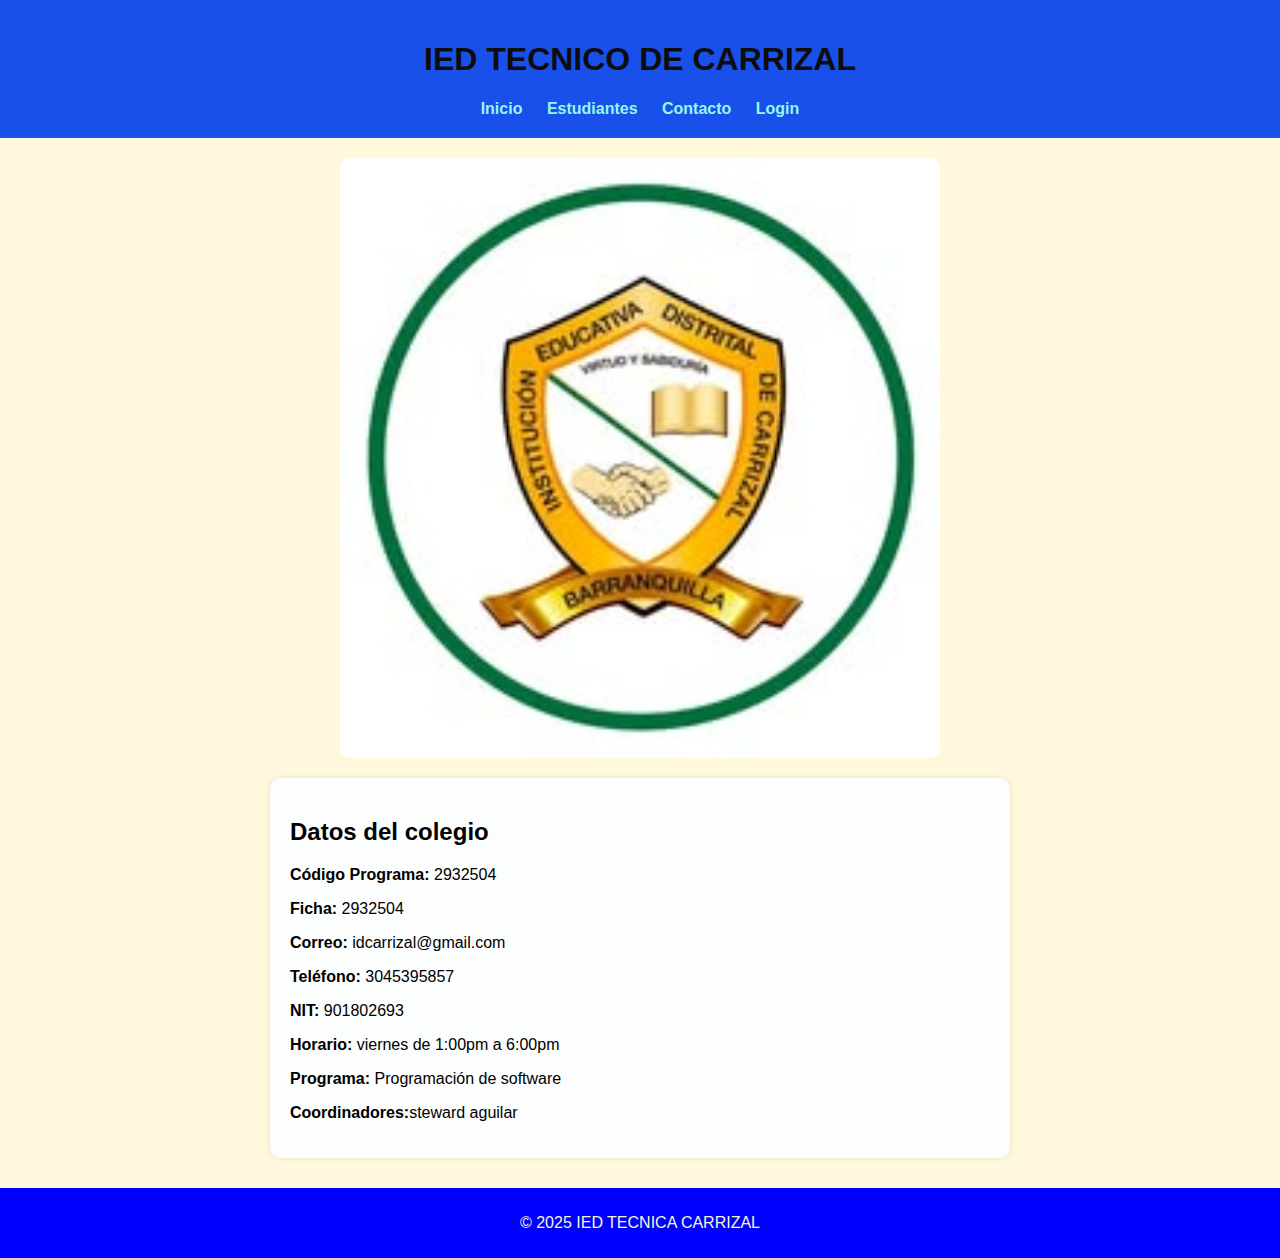
<file: index.html>
<!DOCTYPE html>
<html lang="es">
<head>
    <meta charset="UTF-8">
    <title>IED TECNICO DE CARRIZAL</title>
    <link rel="stylesheet" href="estilos/estilos_index.css">
</head>
<body>

    <header class="encabezado-principal"></header>
    <script src="js/header.js"></script>
    
    <section class="carrusel">
    <img src="img/carrusel1.jpg" alt="Imagen 1">
    <img src="img/carrusel2.jpg" alt="Imagen 2">
    <img src="img/carrusel3.jpg" alt="Imagen 3">
</section>

<section class="info">
    <h2>Datos del colegio</h2>
    <p><strong>Código Programa:</strong> 2932504</p>
    <p><strong>Ficha:</strong> 2932504</p>
    <p><strong>Correo:</strong> idcarrizal@gmail.com</p>
    <p><strong>Teléfono:</strong> 3045395857</p>
    <p><strong>NIT:</strong> 901802693</p>
    <p><strong>Horario:</strong> viernes de 1:00pm a 6:00pm</p>
    <p><strong>Programa:</strong> Programación de software</p>
    <p><strong>Coordinadores:</strong>steward aguilar</p>
</section>

<footer>
    <p>&copy; 2025 IED TECNICA CARRIZAL</p>
</footer>

<script src="js/carrusel.js"></script>
</body>
</html>
</file>
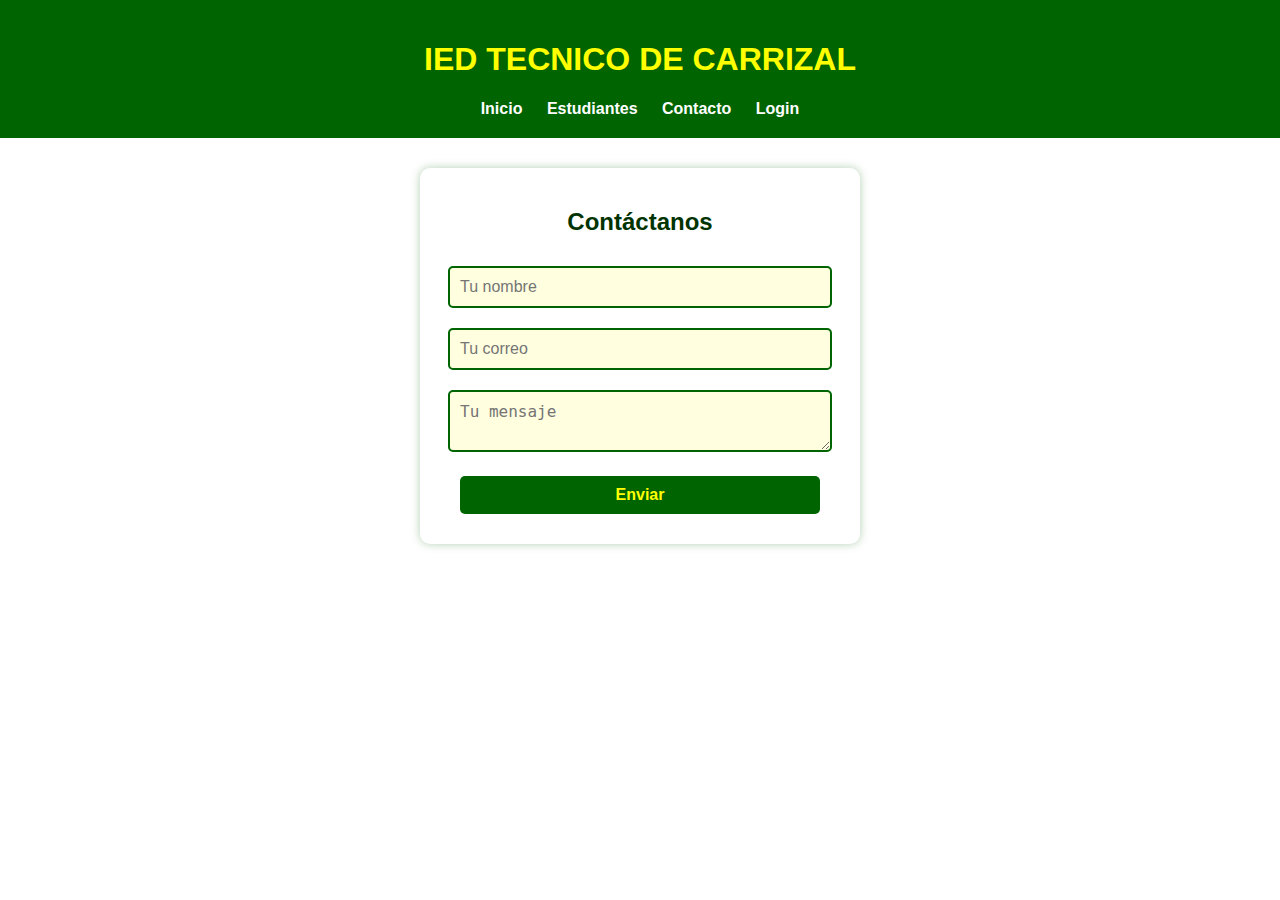
<file: vistas/contacto.html>
<!DOCTYPE html>
<html lang="es">
<head>
    <meta charset="UTF-8">
    <title>Contacto</title>
    <link rel="stylesheet" href="../estilos/estilo_contacto.css">
</head>
<body>

    <header class="encabezado-principal"></header>
    <script src="../js/header.js"></script> 


    <form>
        <h2>Contáctanos</h2>
        <input type="text" placeholder="Tu nombre" required>
        <input type="email" placeholder="Tu correo" required>
        <textarea placeholder="Tu mensaje" required></textarea>
        <button type="submit">Enviar</button>
    </form>

</body>
</html>
</file>
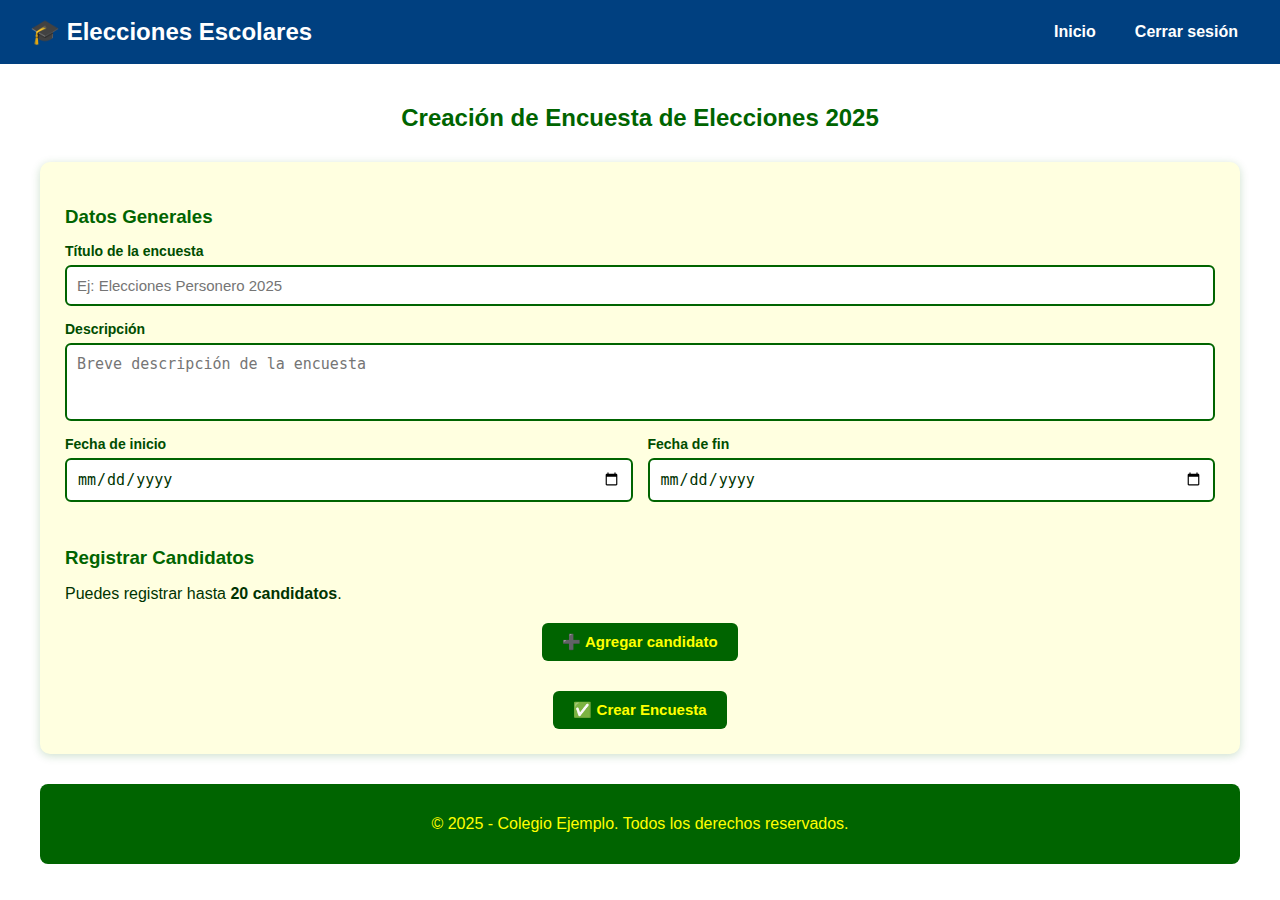
<file: vistas/crear_encuestas_elecciones.html>
<!DOCTYPE html>
<html lang="es">
<head>
  <meta charset="UTF-8">
  <title>Crear Encuesta de Elecciones</title>
  <link rel="stylesheet" href="../estilos/estilos _crear_encuestas_elecciones.css">
  <script src="../js/header_sesion.js"></script>
</head>
<body>
  <div class="contenedor">

   
    <header class="encabezado-principal"></header>

    <main>
      <h2>Creación de Encuesta de Elecciones 2025</h2>

      
      <form id="formEncuesta" enctype="multipart/form-data">
        <section class="datos-encuesta">
          <h3>Datos Generales</h3>
          <div class="form-group">
            <label for="titulo">Título de la encuesta</label>
            <input type="text" id="titulo" name="titulo" placeholder="Ej: Elecciones Personero 2025" required>
          </div>

          <div class="form-group">
            <label for="descripcion">Descripción</label>
            <textarea id="descripcion" name="descripcion" rows="3" placeholder="Breve descripción de la encuesta" required></textarea>
          </div>

          <div class="form-grid">
            <div class="form-group">
              <label for="fecha_inicio">Fecha de inicio</label>
              <input type="date" id="fecha_inicio" name="fecha_inicio" required>
            </div>

            <div class="form-group">
              <label for="fecha_fin">Fecha de fin</label>
              <input type="date" id="fecha_fin" name="fecha_fin" required>
            </div>
          </div>
        </section>

        
        <section class="candidatos">
          <h3>Registrar Candidatos</h3>
          <p>Puedes registrar hasta <strong>20 candidatos</strong>.</p>

          <div id="candidatosContainer"></div>

          <div style="text-align:center; margin-top:20px;">
            <button type="button" id="btnAgregar">➕ Agregar candidato</button>
          </div>
        </section>

        <div style="text-align:center; margin-top:30px;">
          <button type="submit">✅ Crear Encuesta</button>
        </div>
      </form>
    </main>

    <footer>
      <p>&copy; 2025 - Colegio Ejemplo. Todos los derechos reservados.</p>
    </footer>
  </div>

  <script>
    document.addEventListener("DOMContentLoaded", () => {
      const container = document.getElementById("candidatosContainer");
      const btnAgregar = document.getElementById("btnAgregar");
      let contador = 0;
      const maxCandidatos = 20;

      btnAgregar.addEventListener("click", () => {
        if (contador >= maxCandidatos) {
          alert("Solo puedes registrar hasta 20 candidatos.");
          return;
        }

        contador++;

        const candidatoDiv = document.createElement("div");
        candidatoDiv.classList.add("candidato");

        candidatoDiv.innerHTML =
          '<div class="candidato-header">' +
            '<h4>Candidato ' + contador + '</h4>' +
            '<button type="button" class="btnEliminar" title="Eliminar candidato">❌</button>' +
          '</div>' +
          '<div class="form-grid">' +
            '<div class="form-group">' +
              '<label for="doc_' + contador + '">Documento</label>' +
              '<input type="text" id="doc_' + contador + '" name="doc_' + contador + '" required>' +
            '</div>' +
            '<div class="form-group">' +
              '<label for="nombre_' + contador + '">Nombre completo</label>' +
              '<input type="text" id="nombre_' + contador + '" name="nombre_' + contador + '" required>' +
            '</div>' +
            '<div class="form-group">' +
              '<label for="grado_' + contador + '">Grado</label>' +
              '<input type="text" id="grado_' + contador + '" name="grado_' + contador + '" required>' +
            '</div>' +
            '<div class="form-group">' +
              '<label for="grupo_' + contador + '">Grupo</label>' +
              '<input type="text" id="grupo_' + contador + '" name="grupo_' + contador + '" required>' +
            '</div>' +
            '<div class="form-group">' +
              '<label for="foto_' + contador + '">Foto</label>' +
              '<input type="file" id="foto_' + contador + '" name="foto_' + contador + '" accept="image/*" required>' +
            '</div>' +
          '</div>';

        
        candidatoDiv.querySelector(".btnEliminar").addEventListener("click", () => {
          candidatoDiv.remove();
          contador--;
        });

        container.appendChild(candidatoDiv);
      });
    });
  </script>
</body>
</html>
</file>
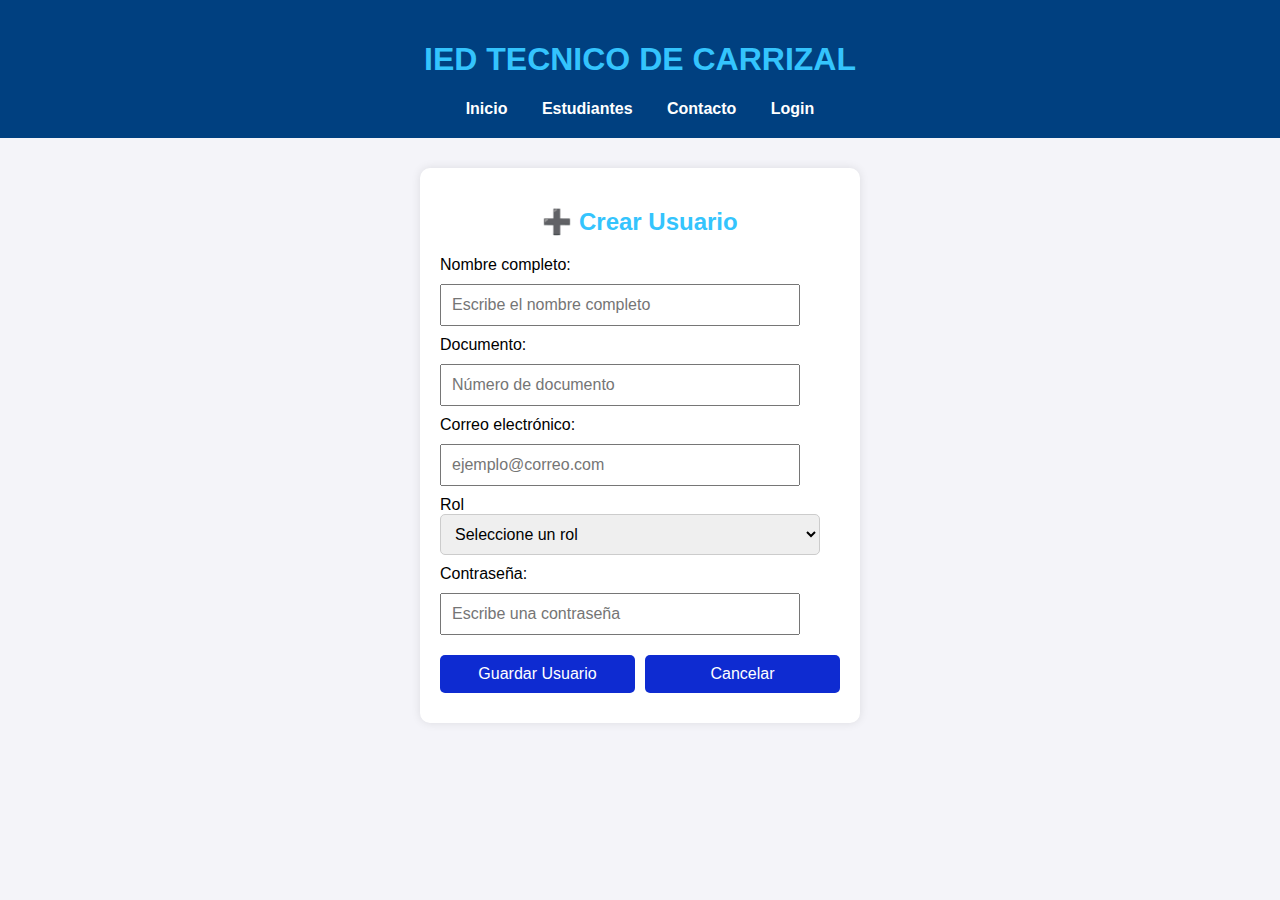
<file: vistas/Crear_usuario.html>
<meta charset="UTF-8">
    <title>Crear Usuario</title>
    <link rel="stylesheet" href="../estilos/estilos_crear_usuario.css">
</head>
<body>

    <!-- Encabezado -->
    <header class="encabezado-principal"></header>
    <script src="../js/header.js"></script>

    <!-- Formulario Crear Usuario -->
    <form class="formulario-usuario">
        <h2>➕ Crear Usuario</h2>

        <label for="nombre">Nombre completo:</label>
        <input type="text" id="nombre" name="nombre" placeholder="Escribe el nombre completo" required>

        <label for="documento">Documento:</label>
        <input type="text" id="documento" name="documento" placeholder="Número de documento" required>

        <label for="correo">Correo electrónico:</label>
        <input type="email" id="correo" name="correo" placeholder="ejemplo@correo.com" required>

        <div class="form-group">
                    <label for="Rol">Rol</label>
                    <select id="Rol" name="Rol" required>
                        <option value="">Seleccione un rol</option>
                        <option value=""> Administrador</option>
                        <option value="">Docente</option>
                        <option value="">Estudiante</option>
                    </select>
                </div>

        <label for="contrasena">Contraseña:</label>
        <input type="password" id="contrasena" name="contrasena" placeholder="Escribe una contraseña" required>

        <div class="botones">
            <button type="submit" class="btn-guardar">Guardar Usuario</button>
            <button type="reset" class="btn-cancelar">Cancelar</button>
        </div>
    </form>

</body>
</html>
</file>
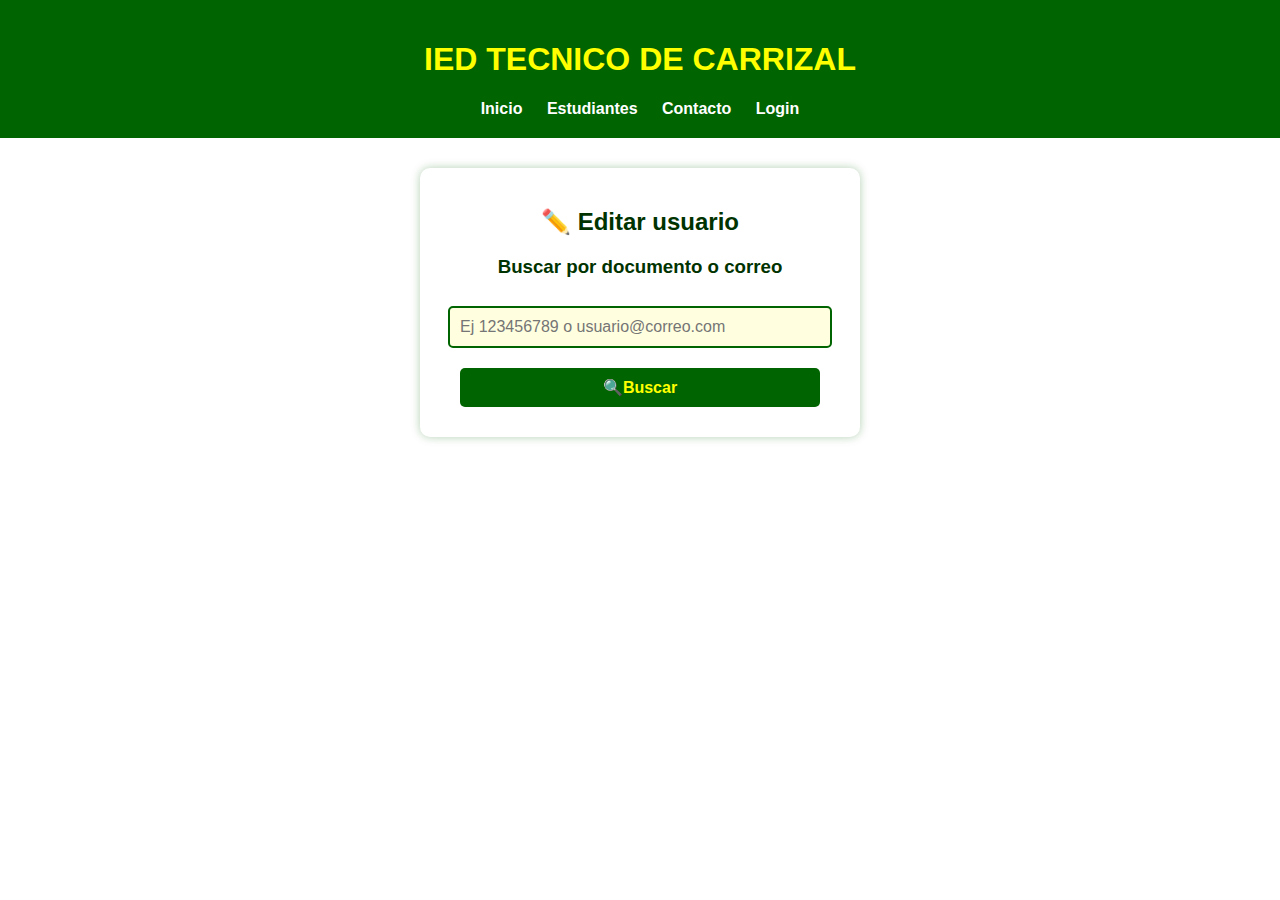
<file: vistas/editar_usuario.html>
<!DOCTYPE html>
<html lang="es">
<head>
    <meta charset="UTF-8">
    <title> ✏️ Editar usuario</title>
    <link rel="stylesheet" href="../estilos/estilo_contacto.css">
</head>
<body>

    <header class="encabezado-principal"></header>
    <script src="../js/header.js"></script> 


    <form>
        <h2>✏️ Editar usuario</h2>
        <h3> Buscar por documento o correo</h3>
        <input type="email" placeholder="Ej 123456789 o usuario@correo.com" required>
        <button type="submit">🔍Buscar</button>
    </form>

</body>
</html>
</file>
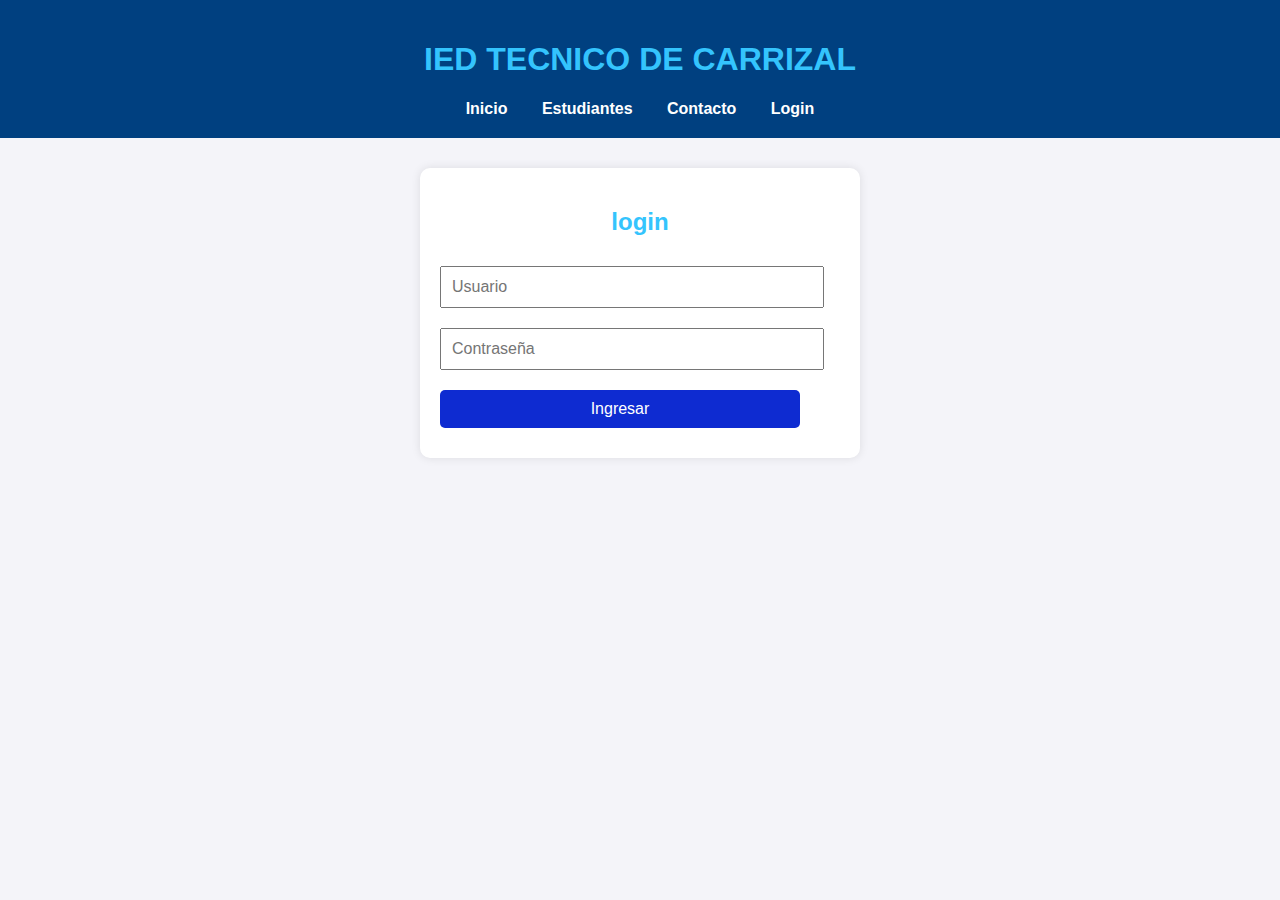
<file: vistas/login.html>
<!DOCTYPE html>
<html lang="es">

<head>
    <meta charset="UTF-8">
    <title>Login</title>
    <link rel="stylesheet" href="../estilos/estilos_login.css">
</head>

<body>

    <header class="encabezado-principal"></header>
    <script src="../js/header.js"></script>


    <form id="loginForm">
        <h2>login</h2>
        <input type="text" id="usuario" placeholder="Usuario" required>
        <input type="password" id="clave" placeholder="Contraseña" required>
        <button type="submit">Ingresar</button>
    </form>

    <script>
        
        document.getElementById("loginForm").addEventListener("submit", function(e) {
            e.preventDefault(); 
            window.location.href = "menu_principal.html";
        });
    </script>

</body>

</html>
</file>
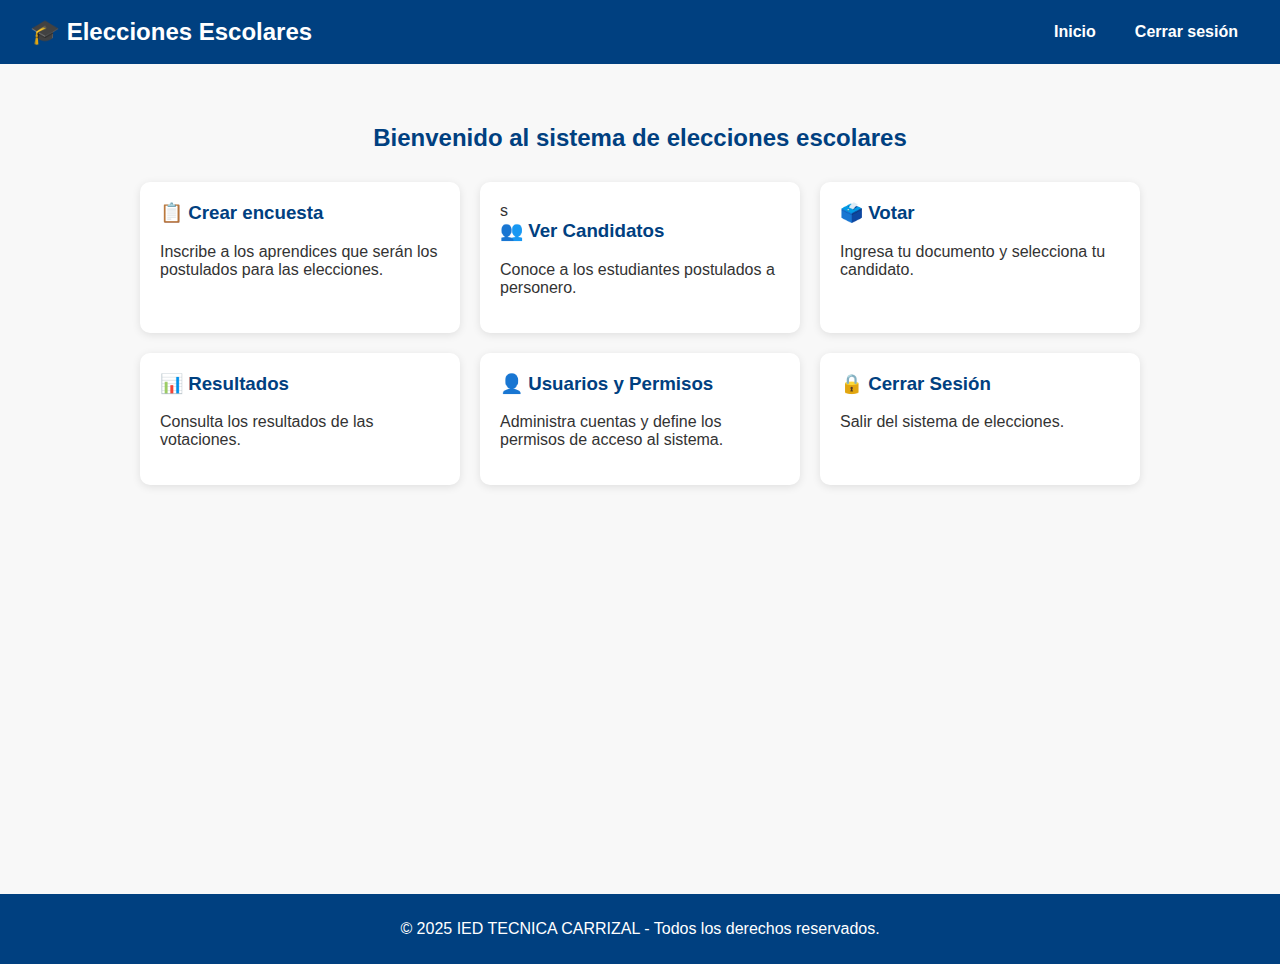
<file: vistas/menu_principal.html>
<!DOCTYPE html>
<html lang="es">
<head>
    <meta charset="UTF-8">
    <title>Menú Principal - IED Nobel Juan Manuel Santos</title>
    <link rel="stylesheet" href="../estilos/estilos_menu.css">
</head>
<body>
<div class="wrapper">
    <script src="../js/header_sesion.js"></script>

    <!-- CONTENIDO PRINCIPAL -->
    <section class="menu-contenedor">
        <h2>Bienvenido al sistema de elecciones escolares</h2>
        <div class="tarjetas-grid">

            <a class="tarjeta" href="../vistas/crear_encuesta_elecciones.html">
                <h3>📋 Crear encuesta</h3>
                <p>Inscribe a los aprendices que serán los postulados para las elecciones.</p>
            </a>

            <a class="tarjeta" href="../vistas/ver_candidatos.html">
                s<h3>👥 Ver Candidatos</h3>
                <p>Conoce a los estudiantes postulados a personero.</p>
            </a>

            <a class="tarjeta" href="../vistas/votar.html">
                <h3>🗳️ Votar</h3>
                <p>Ingresa tu documento y selecciona tu candidato.</p>
            </a>

            <a class="tarjeta" href="../vistas/resultados.html">
                <h3>📊 Resultados</h3>
                <p>Consulta los resultados de las votaciones.</p>
            </a>

            <a class="tarjeta" href="../vistas/usuarios_permisos.html">
                <h3>👤 Usuarios y Permisos</h3>
                <p>Administra cuentas y define los permisos de acceso al sistema.</p>
            </a>

            <a class="tarjeta" href="../vistas/login.html">
                <h3>🔒 Cerrar Sesión</h3>
                <p>Salir del sistema de elecciones.</p>
            </a>
        </div>
    </section>

    <!-- PIE DE PÁGINA -->
    <footer>
        <p>&copy; 2025 IED TECNICA CARRIZAL - Todos los derechos reservados.</p>
    </footer>
</div>
</body>
</html>
</file>
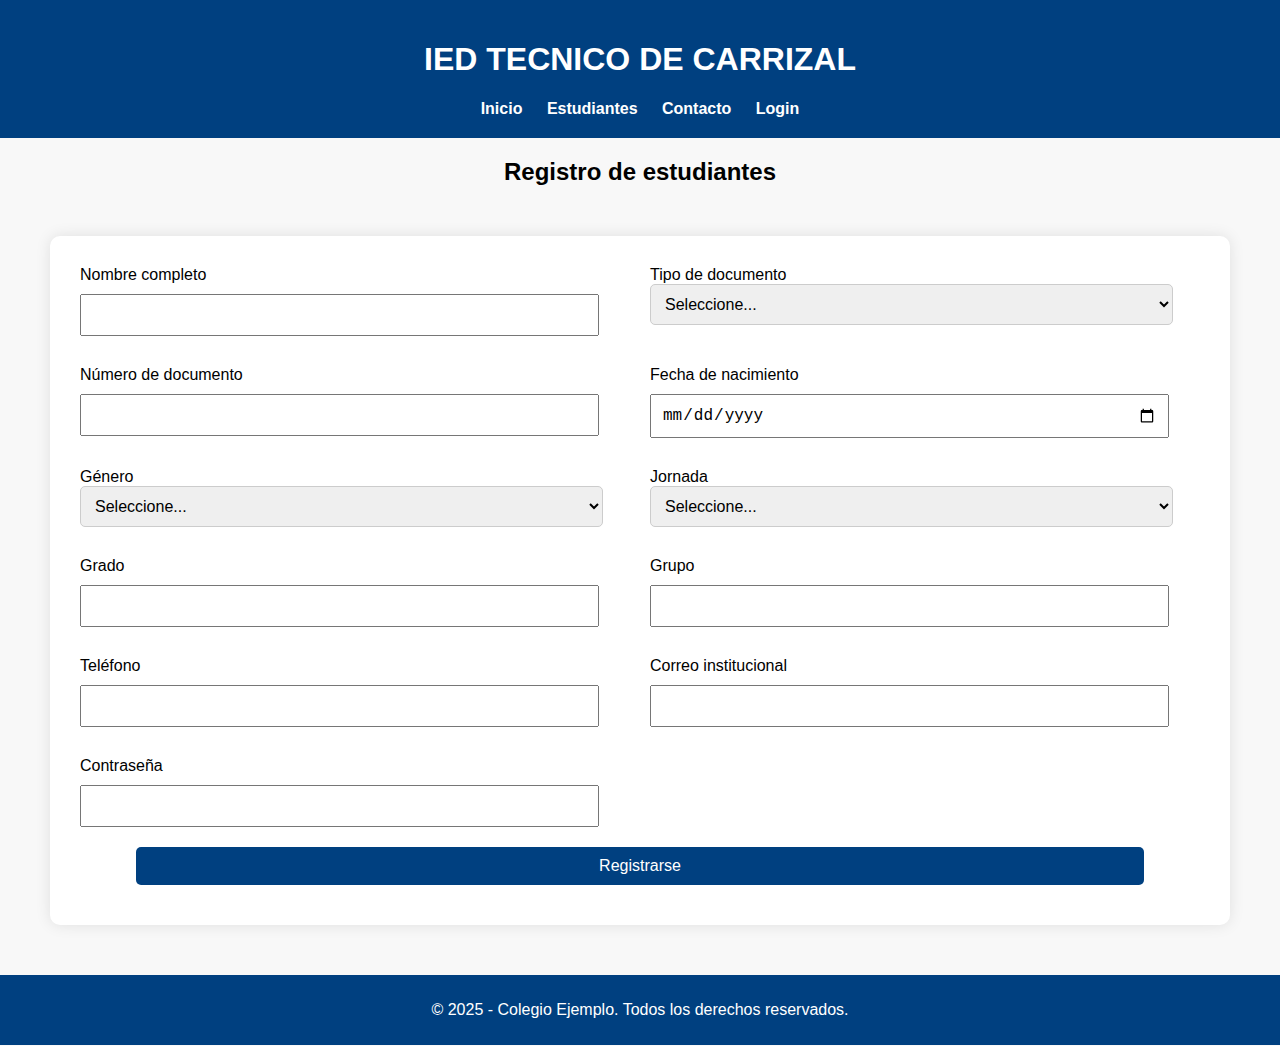
<file: vistas/registrar_estudiante.html>
<!DOCTYPE html>
<html lang="es">
<head>
    <meta charset="UTF-8">
    <title>Registro de Estudiantes</title>
    <link rel="stylesheet" href="../estilos/estilos_registro.css">
</head>
<body>

    <div class="contenedor">

        <header class="encabezado-principal"></header>
        <script src="../js/header.js"></script> <!-- si lo guardas en un archivo JS -->


        <h2>Registro de estudiantes</h2>

        <form action="procesar_registro.php" method="POST">
            <div class="form-grid">
                <div class="form-group">
                    <label for="nombre">Nombre completo</label>
                    <input type="text" id="nombre" name="nombre" required>
                </div>

                <div class="form-group">
                    <label for="tipo_documento">Tipo de documento</label>
                    <select id="tipo_documento" name="tipo_documento" required>
                        <option value="">Seleccione...</option>
                        <option value="TI">Tarjeta de Identidad</option>
                        <option value="CC">Cédula de Ciudadanía</option>
                        <option value="CE">Cédula de Extranjería</option>
                    </select>
                </div>

                <div class="form-group">
                    <label for="documento">Número de documento</label>
                    <input type="text" id="documento" name="documento" required>
                </div>

                <div class="form-group">
                    <label for="fecha_nacimiento">Fecha de nacimiento</label>
                    <input type="date" id="fecha_nacimiento" name="fecha_nacimiento" required>
                </div>

                <div class="form-group">
                    <label for="genero">Género</label>
                    <select id="genero" name="genero" required>
                        <option value="">Seleccione...</option>
                        <option value="M">Masculino</option>
                        <option value="F">Femenino</option>
                        <option value="O">Otro</option>
                    </select>
                </div>

                <div class="form-group">
                    <label for="jornada">Jornada</label>
                    <select id="jornada" name="jornada" required>
                        <option value="">Seleccione...</option>
                        <option value="mañana">Mañana</option>
                        <option value="tarde">Tarde</option>
                    </select>
                </div>

                <div class="form-group">
                    <label for="grado">Grado</label>
                    <input type="text" id="grado" name="grado" required>
                </div>

                <div class="form-group">
                    <label for="grupo">Grupo</label>
                    <input type="text" id="grupo" name="grupo" required>
                </div>

                <div class="form-group">
                    <label for="telefono">Teléfono</label>
                    <input type="tel" id="telefono" name="telefono" required>
                </div>

                <div class="form-group">
                    <label for="correo">Correo institucional</label>
                    <input type="email" id="correo" name="correo" required>
                </div>

                <div class="form-group">
                    <label for="password">Contraseña</label>
                    <input type="password" id="password" name="password" required>
                </div>

            </div>
            <div style="text-align: center;">
                    <button type="submit">Registrarse</button>
                </div>
                
        </form>

        <footer>
            <p>&copy; 2025 - Colegio Ejemplo. Todos los derechos reservados.</p>
        </footer>

    </div>

</body>
</html>
</file>
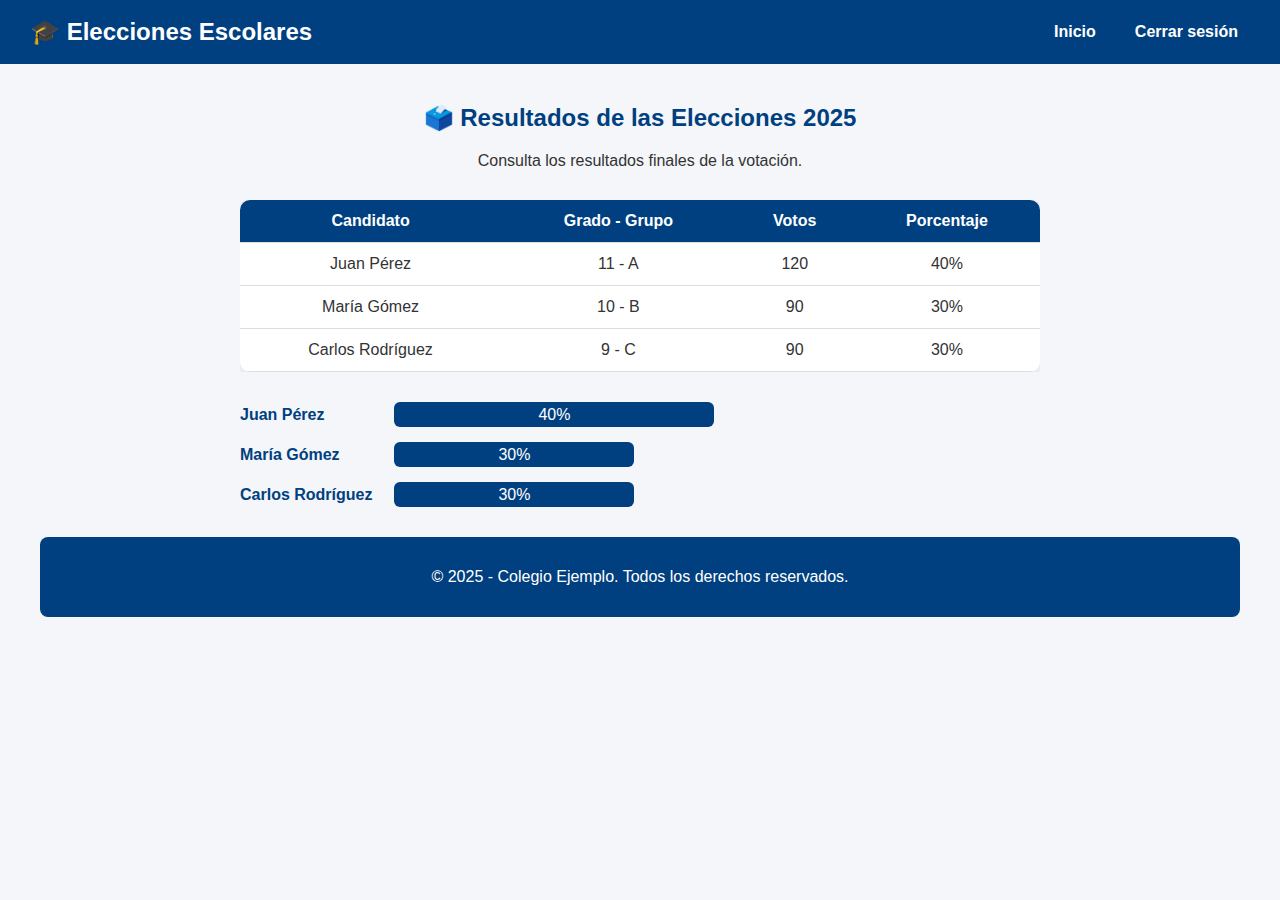
<file: vistas/resultados.html>
<!DOCTYPE html>
<html lang="es">
<head>
  <meta charset="UTF-8">
  <title>Resultados - Elecciones 2025</title>
  <link rel="stylesheet" href="../estilos/estilos_resultados.css">
  <script src="../js/header_sesion.js"></script>
</head>
<body>
  <div class="contenedor">

    <!-- Header dinámico -->
    <header class="encabezado-principal"></header>

    <main>
      <h2>🗳️ Resultados de las Elecciones 2025</h2>
      <p style="text-align:center; margin-bottom: 30px;">
        Consulta los resultados finales de la votación.
      </p>

      <!-- Tabla de resultados -->
      <section class="tabla-resultados">
        <table>
          <thead>
            <tr>
              <th>Candidato</th>
              <th>Grado - Grupo</th>
              <th>Votos</th>
              <th>Porcentaje</th>
            </tr>
          </thead>
          <tbody>
            <tr>
              <td>Juan Pérez</td>
              <td>11 - A</td>
              <td>120</td>
              <td>40%</td>
            </tr>
            <tr>
              <td>María Gómez</td>
              <td>10 - B</td>
              <td>90</td>
              <td>30%</td>
            </tr>
            <tr>
              <td>Carlos Rodríguez</td>
              <td>9 - C</td>
              <td>90</td>
              <td>30%</td>
            </tr>
          </tbody>
        </table>
      </section>

      <!-- Barras de resultados -->
      <section class="barras-resultados">
        <div class="barra">
          <span>Juan Pérez</span>
          <div class="progreso" style="width: 40%;">40%</div>
        </div>

        <div class="barra">
          <span>María Gómez</span>
          <div class="progreso" style="width: 30%;">30%</div>
        </div>

        <div class="barra">
          <span>Carlos Rodríguez</span>
          <div class="progreso" style="width: 30%;">30%</div>
        </div>
      </section>
    </main>

    <footer>
      <p>&copy; 2025 - Colegio Ejemplo. Todos los derechos reservados.</p>
    </footer>

  </div>
</body>
</html>
</file>
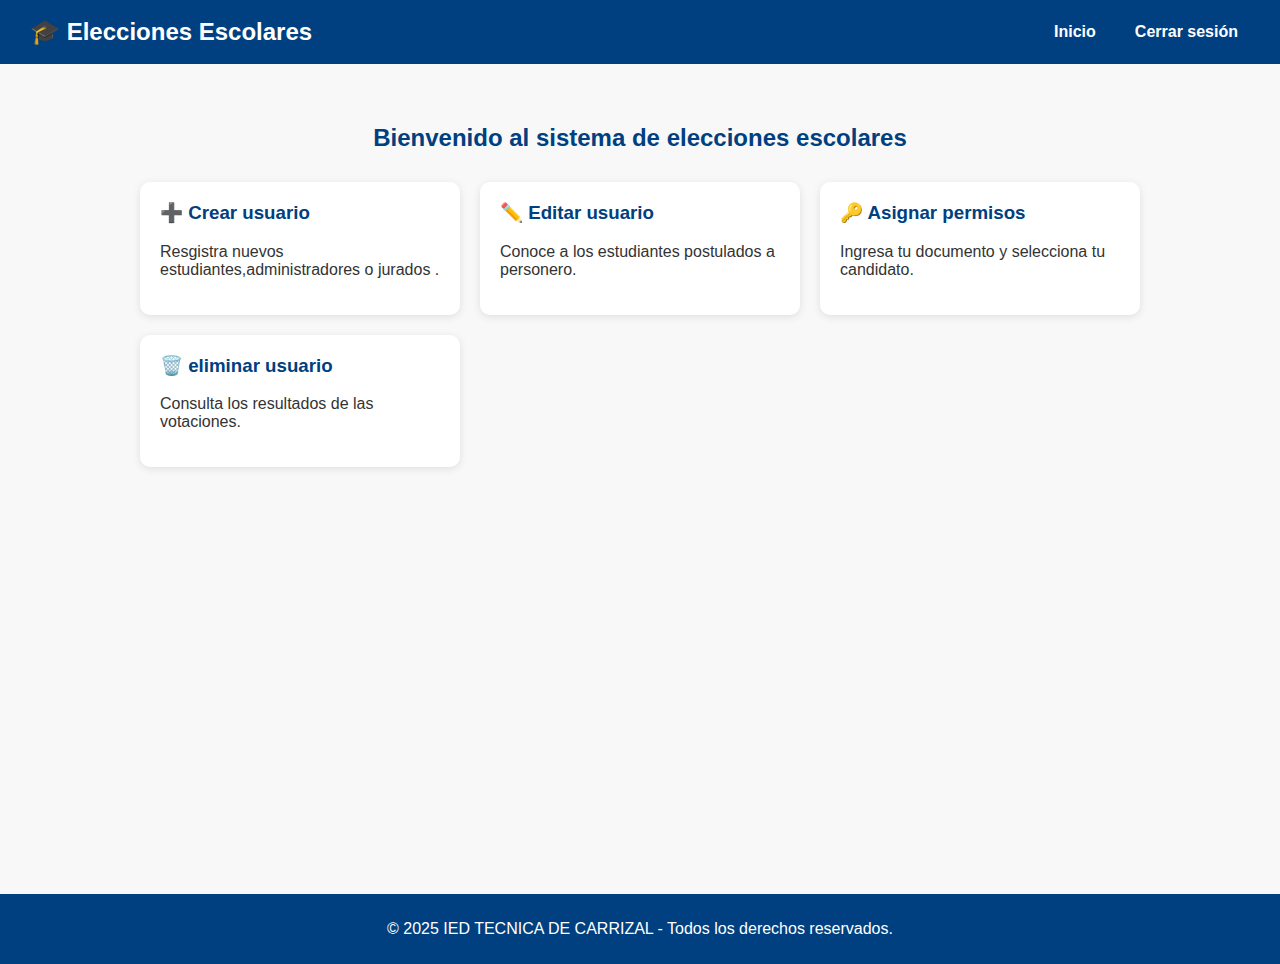
<file: vistas/usuarios_permisos.html>
<!DOCTYPE html>
<html lang="es">

<head>
    <meta charset="UTF-8">
    <title>Menú Principal - IED TECNICA DE CARRIZAL</title>
    <link rel="stylesheet" href="../estilos/estilos_menu.css">
</head>

<body>
    <div class="wrapper">
        <script src="../js/header_sesion.js"></script>


        <section class="menu-contenedor">
            <h2>Bienvenido al sistema de elecciones escolares</h2>
            <div class="tarjetas-grid">
                <a class="tarjeta" href="../vistas/Crear_usuario.html">
                    <h3> ➕ Crear usuario</h3>
                    <p>Resgistra nuevos estudiantes,administradores o jurados .</p>
                </a>

                <a class="tarjeta" href="../vistas/editar_usuario.html">
                    <h3> ✏️ Editar usuario </h3>
                    <p>Conoce a los estudiantes postulados a personero.</p>
                </a>

                <a class="tarjeta" href="../vistas/usuarios_permisos.html">
                    <h3> 🔑 Asignar permisos</h3>
                    <p>Ingresa tu documento y selecciona tu candidato.</p>
                </a>

                <a class="tarjeta" href="../vistas/usuarios_permisos.html">
                    <h3> 🗑️ eliminar usuario</h3>
                    <p>Consulta los resultados de las votaciones.</p>
                </a>


            </div>
        </section>

        <!-- PIE DE PÁGINA -->
        <footer>
            <p>&copy; 2025 IED TECNICA DE CARRIZAL - Todos los derechos reservados.</p>
        </footer>

    </div>
</body>

</html>
</file>
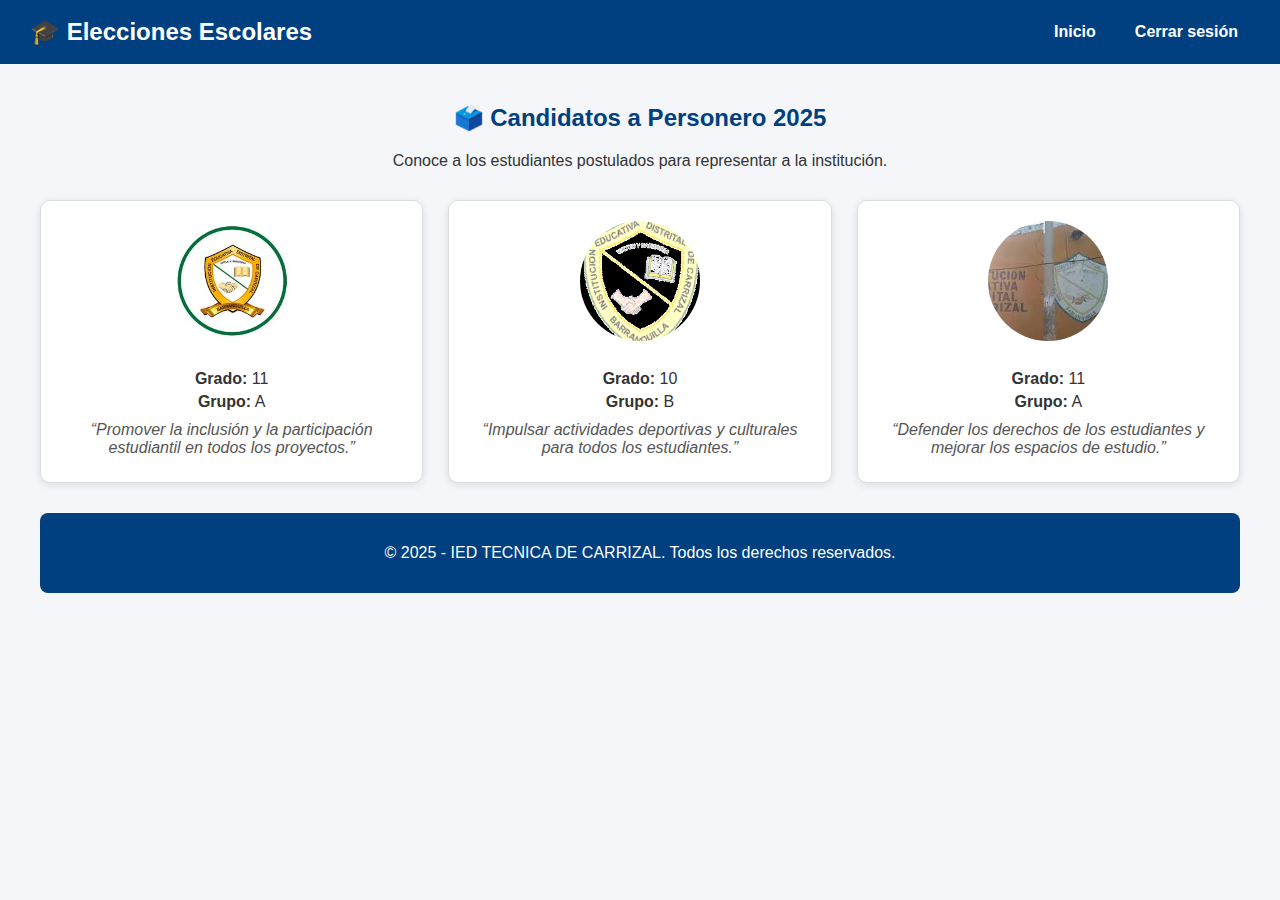
<file: vistas/ver_candidatos.html>
<!DOCTYPE html>
<html lang="es">
<head>
    <meta charset="UTF-8">
    <title>Ver Candidatos - Elecciones 2025</title>
    <link rel="stylesheet" href="../estilos/estilos_ver_candidatos.css">
    <script src="../js/header_sesion.js"></script>
</head>
<body>
    <div class="contenedor">

        
        <header class="encabezado-principal"></header>

        <main>
            <h2>🗳️ Candidatos a Personero 2025</h2>
            <p style="text-align:center; margin-bottom: 30px;">
                Conoce a los estudiantes postulados para representar a la institución.
            </p>

            <section class="candidatos-grid">

                
                <div class="candidato-card">
                    <img src="../img/carrusel1.jpg" alt="Candidato 1">
                    <h3></h3>
                    <p><strong>Grado:</strong> 11</p>
                    <p><strong>Grupo:</strong> A</p>
                    <p class="propuesta">“Promover la inclusión y la participación estudiantil en todos los proyectos.”</p>
                </div>

               
                <div class="candidato-card">
                    <img src="../img/carrusel2.jpg" alt="Candidato 2">
                    <h3></h3>
                    <p><strong>Grado:</strong> 10</p>
                    <p><strong>Grupo:</strong> B</p>
                    <p class="propuesta">“Impulsar actividades deportivas y culturales para todos los estudiantes.”</p>
                </div>

                
                <div class="candidato-card">
                    <img src="../img/carrusel3.jpg" alt="Candidato 3">
                    <h3></h3>
                    <p><strong>Grado:</strong> 11</p>
                    <p><strong>Grupo:</strong> A</p>
                    <p class="propuesta">“Defender los derechos de los estudiantes y mejorar los espacios de estudio.”</p>
                </div>

            </section>
        </main>

        <footer>
            <p>&copy; 2025 - IED TECNICA DE CARRIZAL. Todos los derechos reservados.</p>
        </footer>
    </div>
</body>
</html>
</file>
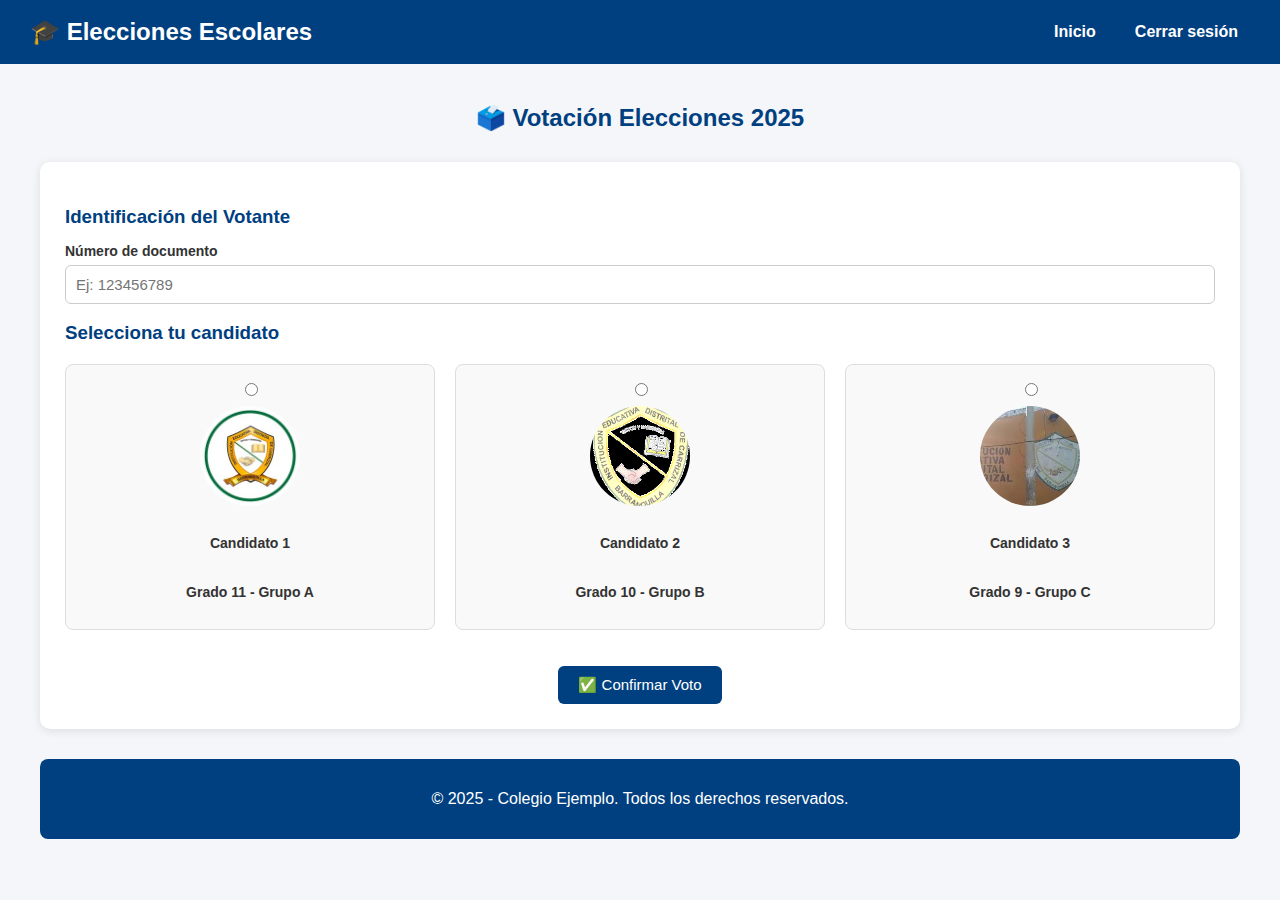
<file: vistas/votar.html>
<!DOCTYPE html>
<html lang="es">
<head>
  <meta charset="UTF-8">
  <title>Votar - Elecciones 2025</title>
  <link rel="stylesheet" href="../estilos/estilo_votar.css">
  <script src="../js/header_sesion.js"></script>
</head>
<body>

  <div class="contenedor">

    <header class="encabezado-principal"></header>

    <main>
      <h2>🗳️ Votación Elecciones 2025</h2>

      <form id="formVotar">
        <section class="datos-votante">
          <h3>Identificación del Votante</h3>
          <div class="form-group">
            <label for="documento">Número de documento</label>
            <input type="text" id="documento" name="documento" placeholder="Ej: 123456789" required>
          </div>
        </section>

        
        <section class="lista-candidatos">
          <h3>Selecciona tu candidato</h3>
          <div id="candidatosGrid" class="candidatos-grid">
            
           
            <label class="candidato-card">
              <input type="radio" name="candidato" value="1" required>
              <img src="../img/carrusel1.jpg" alt="Candidato 1">
              <h4>Candidato 1</h4>
              <p>Grado 11 - Grupo A</p>
            </label>

            <label class="candidato-card">
              <input type="radio" name="candidato" value="2">
              <img src="../img/carrusel2.jpg" alt="Candidato 2">
              <h4>Candidato 2</h4>
              <p>Grado 10 - Grupo B</p>
            </label>

            <label class="candidato-card">
              <input type="radio" name="candidato" value="3">
              <img src="../img/carrusel3.jpg" alt="Candidato 3">
              <h4>Candidato 3</h4>
              <p>Grado 9 - Grupo C</p>
            </label>

          </div>
        </section>

        
        <div style="text-align: center; margin-top: 30px;">
          <button type="submit">✅ Confirmar Voto</button>
        </div>
      </form>
    </main>

    <footer>
      <p>&copy; 2025 - Colegio Ejemplo. Todos los derechos reservados.</p>
    </footer>
  </div>

  <script>
    document.getElementById("formVotar").addEventListener("submit", (e) => {
      e.preventDefault();
      const documento = document.getElementById("documento").value;
      const candidato = document.querySelector("input[name='candidato']:checked");

      if (!candidato) {
        alert("Por favor selecciona un candidato antes de continuar.");
        return;
      }

      alert("✅ Voto registrado con éxito.\nDocumento: " + documento + "\nCandidato: " + candidato.value);

 
    });
  </script>
</body>
</html>
</file>
<file: estilos/estilos_index.css>
body {
    font-family: Arial, sans-serif;
    background-color: cornsilk ;
    margin: 0;
    padding: 0;
    text-align: center;
}

header{
    background-color: rgb(24, 80, 233);
    color: rgb(14, 13, 13);
    padding: 20px;
}

nav a {
    margin: 0 10px;
    color: rgb(149, 247, 242);
    text-decoration: none;
    font-weight: bold;
}

.carrusel img {
    width: 90%;
    max-width: 600px;
    margin: 20px auto;
    display: none;
    border-radius: 10px;
}

.carrusel img:first-child {
    display: block;
}


section.info {
    padding: 20px;
    text-align: left;
    max-width: 700px;
    margin: auto;
    background-color: rgb(252, 253, 253);
    border-radius: 10px;
    box-shadow: 0 0 5px rgba(0,0,0,0.1);
}

form{
    background-color: aliceblue;
    padding: 20px;
    max-width: 400px;
    margin: 30px auto;
    border-radius: 10px;
    box-shadow: 0 0 10px  rgba(0,0,0,0.1);
}

input, textarea, button {
    width: 90%;
    margin: 10px 0;
    padding: 10px;
    font-size: 16px;
}

button{
    background-color: blue;
    color: aqua;
    border: none;
    cursor:  pointer;
    border-radius: 5px;
}

button:hover {
     background-color: rgb(93, 93, 236);
}

footer {
    background-color: blue;
    color: beige;
    padding: 10px;
    margin-top: 30px;
}


select{
    width: 95%;
    padding: 10px;
    font-size: 16px;
    margin-bottom: 10px;
    border-radius: 5px;
    border: 1px solid #ccc;
}

.form-grid {
    display: grid;
    grid-template-columns: 1fr 1fr;
    gap: 20px;
    text-align: left;
}

.form-group{
    display: flex;
    flex-direction: column;
}

@media (max-width: 90%) {
    .form-grid{
        grid-template-columns: 1fr;
    }
}

/* Estilos de formularios de registro */
form{
    background-color: #ffffff;
    padding: 30px;
    border-radius: 0 0 15px rgba(0, 0, 0, 0.1);
    max-width: 100%;
    margin-top: 10px;
    margin: 50px;
}
</file>
<file: estilos/estilo_contacto.css>
body {
    font-family: Arial, sans-serif;
    background-color: #ffffff; /* blanco */
    margin: 0;
    padding: 0;
    text-align: center;
    color: #003300; /* verde muy oscuro para el texto */
}

header {
    background-color: #006400; /* verde oscuro */
    color: #ffff00; /* amarillo */
    padding: 20px;
}

nav a {
    margin: 0 10px;
    color: white; /* enlaces blancos */
    text-decoration: none;
    font-weight: bold;
}

nav a:hover {
    color: #ffff00; /* amarillo al pasar el mouse */
}

section.info {
    padding: 20px;
    text-align: left;
    max-width: 700px;
    margin: auto;
    background-color: #ffffe0; /* amarillo claro */
    border-radius: 10px;
    box-shadow: 0 0 5px rgba(0, 100, 0, 0.2); /* sombra verde */
    color: #003300;
}

form {
    background: #ffffff; /* blanco */
    padding: 20px;
    max-width: 400px;
    margin: 30px auto;
    border-radius: 10px;
    box-shadow: 0 0 10px rgba(0, 100, 0, 0.3); /* sombra verde */
}

input, textarea, button {
    width: 90%;
    margin: 10px 0;
    padding: 10px;
    font-size: 16px;
    border-radius: 5px;
    border: 2px solid #006400; /* borde verde oscuro */
    background-color: #ffffe0; /* amarillo claro */
    color: #003300; /* texto verde oscuro */
}

button {
    background-color: #006400; /* verde oscuro */
    color: #ffff00; /* amarillo */
    border: none;
    cursor: pointer;
    border-radius: 5px;
    font-weight: bold;
}

button:hover {
    background-color: #004d00; /* verde más intenso */
    color: #ffffff; /* blanco */
}

footer {
    background-color: #006400; /* verde oscuro */
    color: #ffff00; /* amarillo */
    padding: 10px;
    margin-top: 30px;
}
</file>
<file: estilos/estilos _crear_encuestas_elecciones.css>
body {
    font-family: Arial, sans-serif;
    background-color: #ffffff; 
    margin: 0;
    padding: 0;
    color: #003300; 
}

.contenedor {
    max-width: 1200px;
    margin: auto;
    padding: 20px;
}

h2 {
    text-align: center;
    color: #006400; 
    margin-top: 20px;
}

h3 {
    color: #006400; 
    margin-bottom: 15px;
}

form {
    background: #ffffe0; 
    padding: 25px;
    border-radius: 10px;
    box-shadow: 0 2px 10px rgba(0,100,0,0.2); 
    margin: 30px auto;
}

.form-grid {
    display: grid;
    grid-template-columns: 1fr 1fr;
    gap: 15px;
}

.form-group {
    display: flex;
    flex-direction: column;
    margin-bottom: 15px; 
}

label {
    margin-bottom: 6px;
    font-weight: bold;
    font-size: 14px;
    color: #004d00; 
}

input, textarea, select {
    padding: 10px;
    border: 2px solid #006400; 
    border-radius: 6px;
    font-size: 15px;
   background-color: #ffffff; 
    color: #003300;
}

textarea {
    resize: none;
}

button {
    background-color: #006400; 
    color: #ffff00; 
    padding: 10px 20px;
    font-size: 15px;
    border: none;
    border-radius: 6px;
    cursor: pointer;
    transition: 0.3s;
    font-weight: bold;
}

button:hover {
    background-color: #004d00; 
    color: #ffffff; 
}

.candidatos {
    margin-top: 30px;
}

.candidato {
    margin-bottom: 20px;
    padding: 15px;
    border: 2px solid #006400; 
    border-radius: 8px;
    background: #ffffe0; 
    position: relative;
    color: #003300;
}

.candidato-header {
    display: flex;
    justify-content: space-between;
    align-items: center;
}

.candidato h4 {
    margin: 0;
    color: #004d00; 
}

.btnEliminar {
    background: transparent;
    border: none;
    color: red;
    font-size: 18px;
    cursor: pointer;
}

.btnEliminar:hover {
    color: darkred;
}

footer {
    text-align: center;
    background-color: #006400; 
    color: #ffff00; 
    padding: 15px;
    margin-top: 30px;
    border-radius: 8px;
}
</file>
<file: estilos/estilos_crear_usuario.css>
body {
    font-family: Arial, sans-serif;
    background-color: #f4f4f9;
    margin: 0;
    padding: 0;
}

header {
    background-color: #004080;
    color: white;
    padding: 20px;
    text-align: center;
}

nav {
    margin-top: 10px;
}

nav a {
    color: white;
    margin: 0 15px;
    text-decoration: none;
    font-weight: bold;
}

nav a:hover {
    text-decoration: underline;
}

main {
    padding: 20px;
    max-width: 800px;
    margin: auto;
}

h1, h2 {
    color: #34c4fd;
    text-align: center;
}

form {
    background: rgb(255, 255, 255);
    padding: 20px;
    max-width: 400px;
    margin: 30px auto;
    border-radius: 10px;
    box-shadow: 0 0 10px rgba(0,0,0,0.1);
}

input, textarea, button {
    width: 90%;
    margin: 10px 0;
    padding: 10px;
    font-size: 16px;
}

button {
    background-color: #0e2bd1;
    color: white;
    border: none;
    cursor: pointer;
    border-radius: 5px;
}

button:hover {
    background-color: #0b0463;
}

footer {
    background-color: #004080;
    color: rgb(255, 255, 255);
    padding: 10px;
    margin-top: 30px;
}

select {
    width: 95%;
    padding: 10px;
    font-size: 16px;
    margin-bottom: 10px;
    border-radius: 5px;
    border: 1px solid #ccc;
}

.form-group {
    display: flex;
    flex-direction: column;
}
.botones {
    display: flex;
    justify-content: space-between;
    align-items: center;
    gap: 10px;
}
</file>
<file: estilos/estilos_login.css>
body {
    font-family: Arial, sans-serif;
    background-color: #f4f4f9;
    margin: 0;
    padding: 0;
}

header {
    background-color: #004080;
    color: white;
    padding: 20px;
    text-align: center;
}

nav {
    margin-top: 10px;
}

nav a {
    color: white;
    margin: 0 15px;
    text-decoration: none;
    font-weight: bold;
}

nav a:hover {
    text-decoration: underline;
}

main {
    padding: 20px;
    max-width: 800px;
    margin: auto;
}

h1, h2 {
    color: #34c4fd;
    text-align: center;
}

form {
    background: rgb(255, 255, 255);
    padding: 20px;
    max-width: 400px;
    margin: 30px auto;
    border-radius: 10px;
    box-shadow: 0 0 10px rgba(0,0,0,0.1);
}

input, textarea, button {
    width: 90%;
    margin: 10px 0;
    padding: 10px;
    font-size: 16px;
}

button {
    background-color: #0e2bd1;
    color: white;
    border: none;
    cursor: pointer;
    border-radius: 5px;
}

button:hover {
    background-color: #0b0463;
}

footer {
    background-color: #004080;
    color: rgb(255, 255, 255);
    padding: 10px;
    margin-top: 30px;
}
</file>
<file: estilos/estilos_menu.css>
html, body {
    height: 100%;
    margin: 0;
    padding: 0;
    font-family: Arial, sans-serif;
    background-color: #f8f8f8;
}

.wrapper {
    min-height: 100%;
    display: flex;
    flex-direction: column;
}

.menu-contenedor {
    flex: 1;
    padding: 40px 20px;
}


.menu-contenedor h2 {
    color: #004080;
    margin-bottom: 30px;
    text-align: center;
}

.tarjetas-grid {
    display: grid;
    grid-template-columns: repeat(auto-fit, minmax(250px, 1fr));
    gap: 20px;
    max-width: 1000px;
    margin: auto;
}

.tarjeta {
    background-color: white;
    padding: 20px;
    border-radius: 10px;
    text-align: left;
    box-shadow: 0 2px 8px rgba(0,0,0,0.1);
    transition: transform 0.3s ease, box-shadow 0.3s ease;
    text-decoration: none;
    color: #333;
}

.tarjeta:hover {
    transform: translateY(-5px);
    box-shadow: 0 4px 12px rgba(0,0,0,0.2);
}

.tarjeta h3 {
    margin-top: 0;
    color: #004080;
}



footer {
    background-color: #004080;
    color: white;
    padding: 10px;
    text-align: center;
}


@media (max-width: 768px) {
    .nav-links {
        justify-content: center;
        margin-top: 10px;
    }

    .tarjetas-grid {
        grid-template-columns: 1fr;
    }
}
</file>
<file: estilos/estilos_registro.css>
body {
    font-family: Arial, sans-serif;
    background-color: #f8f8f8;
    margin: 0;
    padding: 0;
    text-align: center;
}

header {
    background-color: #004080;
    color: white;
    padding: 20px;
}

nav a {
    margin: 0 10px;
    color: white;
    text-decoration: none;
    font-weight: bold;
}

.carrusel img {
    width: 90%;
    max-width: 600px;
    margin: 20px auto;
    display: none;
    border-radius: 10px;
}

.carrusel img:first-child {
    display: block;
}


section.info {
    padding: 20px;
    text-align: left;
    max-width: 700px;
    margin: auto;
    background-color: white;
    border-radius: 10px;
    box-shadow: 0 0 5px rgba(0,0,0,0.1);
}

form {
    background: white;
    padding: 20px;
    max-width: 400px;
    margin: 30px auto;
    border-radius: 10px;
    box-shadow: 0 0 10px rgba(0,0,0,0.1);
}

input, textarea, button {
    width: 90%;
    margin: 10px 0;
    padding: 10px;
    font-size: 16px;
}

button {
    background-color: #004080;
    color: white;
    border: none;
    cursor: pointer;
    border-radius: 5px;
}

button:hover {
    background-color: #00264d;
}

footer {
    background-color: #004080;
    color: white;
    padding: 10px;
    margin-top: 30px;
}

select {
    width: 95%;
    padding: 10px;
    font-size: 16px;
    margin-bottom: 10px;
    border-radius: 5px;
    border: 1px solid #ccc;
}

.form-grid {
    display: grid;
    grid-template-columns: 1fr 1fr;
    gap: 20px;
    text-align: left;
}

.form-group {
    display: flex;
    flex-direction: column;
}

@media (max-width: 90%) {
    .form-grid {
        grid-template-columns: 1fr;
    }
}

/* Estilo del formulario de registro */
form {
    background-color: #ffffff;
    padding: 30px;
    border-radius: 10px;
    box-shadow: 0 0 15px rgba(0, 0, 0, 0.1);
    max-width: 100%;
    margin-top: 10px;
    margin: 50px;
}
</file>
<file: estilos/estilos_resultados.css>
body {
  font-family: Arial, sans-serif;
  background-color: #f4f6f9;
  margin: 0;
  padding: 0;
  color: #333;
}

.contenedor {
  max-width: 1200px;
  margin: auto;
  padding: 20px;
}

h2 {
  text-align: center;
  color: #004080;
  margin-top: 20px;
}

/* =====================
   TABLA DE RESULTADOS
   ===================== */
.tabla-resultados {
  margin: 20px auto;
  max-width: 800px;
  overflow-x: auto;
}

table {
  width: 100%;
  border-collapse: collapse;
  background: white;
  box-shadow: 0 2px 8px rgba(0,0,0,0.1);
  border-radius: 10px;
  overflow: hidden;
}

table th, table td {
  padding: 12px;
  text-align: center;
  border-bottom: 1px solid #ddd;
}

table th {
  background-color: #004080;
  color: white;
  font-weight: bold;
}

table tr:hover {
  background-color: #f1f1f1;
}

/* =====================
   BARRAS DE RESULTADOS
   ===================== */
.barras-resultados {
  max-width: 800px;
  margin: 30px auto;
}

.barra {
  margin-bottom: 15px;
}

.barra span {
  display: inline-block;
  width: 150px;
  font-weight: bold;
  color: #004080;
}

.progreso {
  display: inline-block;
  height: 25px;
  background-color: #004080;
  color: white;
  text-align: center;
  line-height: 25px;
  border-radius: 6px;
  transition: width 0.5s ease;
}

/* =====================
        FOOTER
   ===================== */
footer {
  text-align: center;
  background-color: #004080;
  color: white;
  padding: 15px;
  margin-top: 30px;
  border-radius: 8px;
}
</file>
<file: estilos/estilos_ver_candidatos.css>
body {
    font-family: Arial, sans-serif;
    background-color: #f4f6f9;
    margin: 0;
    padding: 0;
    color: #333;
}

.contenedor {
    max-width: 1200px;
    margin: auto;
    padding: 20px;
}

h2 {
    text-align: center;
    color: #004080;
    margin-top: 20px;
}

.candidatos-grid {
    display: grid;
    grid-template-columns: repeat(auto-fit, minmax(250px, 1fr));
    gap: 25px;
    margin-top: 20px;
}

.candidato-card {
    background: white;
    border: 1px solid #ddd;
    border-radius: 10px;
    padding: 20px;
    text-align: center;
    box-shadow: 0 2px 8px rgba(0,0,0,0.1);
    transition: transform 0.3s ease, box-shadow 0.3s ease;
}

.candidato-card:hover {
    transform: translateY(-5px);
    box-shadow: 0 4px 12px rgba(0,0,0,0.2);
}

.candidato-card img {
    width: 120px;
    height: 120px;
    border-radius: 50%;
    object-fit: cover;
    margin-bottom: 15px;
}

.candidato-card h3 {
    margin: 10px 0;
    color: #004080;
}

.candidato-card p {
    margin: 5px 0;
}

.candidato-card .propuesta {
    margin-top: 10px;
    font-style: italic;
    color: #555;
}

footer {
    text-align: center;
    background-color: #004080;
    color: white;
    padding: 15px;
    margin-top: 30px;
    border-radius: 8px;
}
</file>
<file: estilos/estilo_votar.css>
body {
  font-family: Arial, sans-serif;
  background-color: #f4f6f9;
  margin: 0;
  padding: 0;
  color: #333;
}

.contenedor {
  max-width: 1200px;
  margin: auto;
  padding: 20px;
}

h2 {
  text-align: center;
  color: #004080;
  margin-top: 20px;
}

h3 {
  color: #004080;
  margin-bottom: 15px;
}

form {
  background: white;
  padding: 25px;
  border-radius: 10px;
  box-shadow: 0 2px 10px rgba(0,0,0,0.1);
  margin: 30px auto;
}

.form-group {
  display: flex;
  flex-direction: column;
  margin-bottom: 15px;
}

label {
  margin-bottom: 6px;
  font-weight: bold;
  font-size: 14px;
}

input[type="text"], input[type="date"], textarea, select {
  padding: 10px;
  border: 1px solid #ccc;
  border-radius: 6px;
  font-size: 15px;
}

button {
  background-color: #004080;
  color: white;
  padding: 10px 20px;
  font-size: 15px;
  border: none;
  border-radius: 6px;
  cursor: pointer;
  transition: 0.3s;
}

button:hover {
  background-color: #002f5d;
}

/* Estilo de candidatos */
.candidatos-grid {
  display: grid;
  grid-template-columns: repeat(auto-fit, minmax(220px, 1fr));
  gap: 20px;
  margin-top: 20px;
}

.candidato-card {
  display: flex;
  flex-direction: column;
  align-items: center;
  padding: 15px;
  border: 1px solid #ddd;
  border-radius: 8px;
  background: #f9f9f9;
  cursor: pointer;
  transition: 0.3s;
}

.candidato-card:hover {
  transform: translateY(-5px);
  box-shadow: 0 4px 12px rgba(0,0,0,0.2);
}

.candidato-card input {
  margin-bottom: 10px;
}

.candidato-card img {
  width: 100px;
  height: 100px;
  border-radius: 50%;
  margin-bottom: 10px;
  object-fit: cover;
}

footer {
  text-align: center;
  background-color: #004080;
  color: white;
  padding: 15px;
  margin-top: 30px;
  border-radius: 8px;
}
</file>
